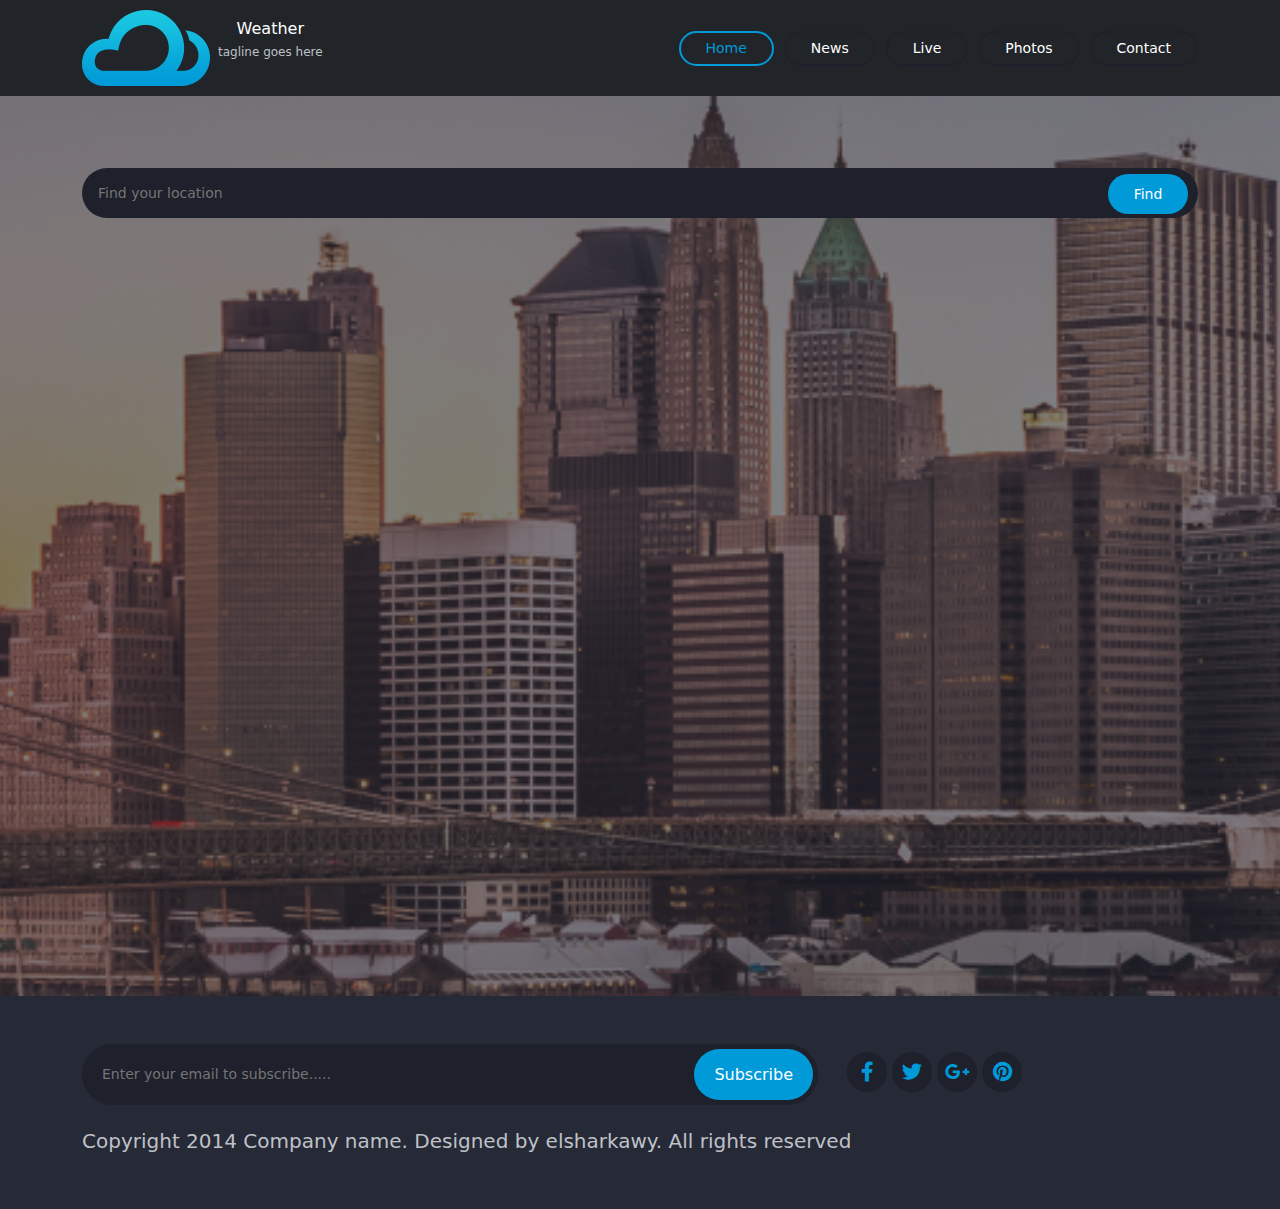
<file: index.html>
<!DOCTYPE html>
<html lang="en">

<head>
    <meta charset="UTF-8">
    <meta name="viewport" content="width=device-width, initial-scale=1.0">
    <title>Weather app</title>
    <link rel="stylesheet" href="css/all.min.css">
    <link rel="stylesheet" href="css/bootstrap.min.css">
    <link rel="stylesheet" href="css/style.css">
</head>

<body>
    <nav class="navbar navbar-expand-lg navbar-dark bg-dark">
        <div class="container">
            <img src="img/logo@2x.png" alt="logo" class="logo">
            <a class="navbar-brand d-flex justify-content-center align-items-center flex-column" href="#">
                <h6 class="mx-2" >Weather</h6>
                <p class="mx-2" >tagline goes here</p>
            </a>
            <button class="navbar-toggler" type="button" data-bs-toggle="collapse"
                data-bs-target="#navbarSupportedContent" aria-controls="navbarSupportedContent" aria-expanded="false"
                aria-label="Toggle navigation">
                <span class="navbar-toggler-icon"></span>
            </button>
            <div class="collapse navbar-collapse" id="navbarSupportedContent">
                <ul class="navbar-nav ms-auto mb-2 mb-lg-0">
                    <li class="nav-item">
                        <a class="nav-link active" aria-current="page" href="#">Home</a>
                    </li>
                    <li class="nav-item">
                        <a class="nav-link" href="#">News</a>
                    </li>
                    <li class="nav-item">
                        <a class="nav-link" href="#">Live</a>
                    </li>
                    <li class="nav-item">
                        <a class="nav-link" href="#">Photos</a>
                    </li>
                    <li class="nav-item">
                        <a class="nav-link" href="contact.html">Contact</a>
                    </li>
                    </li>
            </div>
        </div>
    </nav>
    <section class="temp">
        <div class="container py-5">
            <div class="search position-relative">
                <input type="text" class="w-100 my-4 position-relative px-3" placeholder="Find your location" id="search">
                <button id="btn" class="position-absolute">Find</button>
            </div>
            <div class="row gy-4 " id="displayWeather">

                
            </div>
        </div>
    </section>

    <footer class="position-relative">
        <div class="container py-5">
        <div class="row gy-4">
        <div class="col-lg-8 col-md-10 subscribe position-relative">
            <input type="text" placeholder="Enter your email to subscribe.....">
            <button class="btn">Subscribe</button>
        </div>
    
        <div class="col-lg-2 ">
            <ul class="d-flex my-2">
                <li><a href="www.facebook.com"><i class=" fa-brands fa-facebook-f"></i></a></li>
                <li><a href="https://twitter.com/"><i class=" fa-brands fa-twitter"></i></a></li>
                <li><a href="www.google.com"><i class=" fa-brands fa-google-plus-g"></i></a></li>
                <li><a href="www.pinterest.com"><i class=" fa-brands fa-pinterest"></i></a></li>
            </ul>
        </div>
        <h5>Copyright 2014 Company name. Designed by elsharkawy. All rights reserved</h5>
        </div>
        </div>
    </footer>
    <script src="js/bootstrap.bundle.min.js"></script>
    <script src="js/main.js"></script>
</body>

</html>
</file>
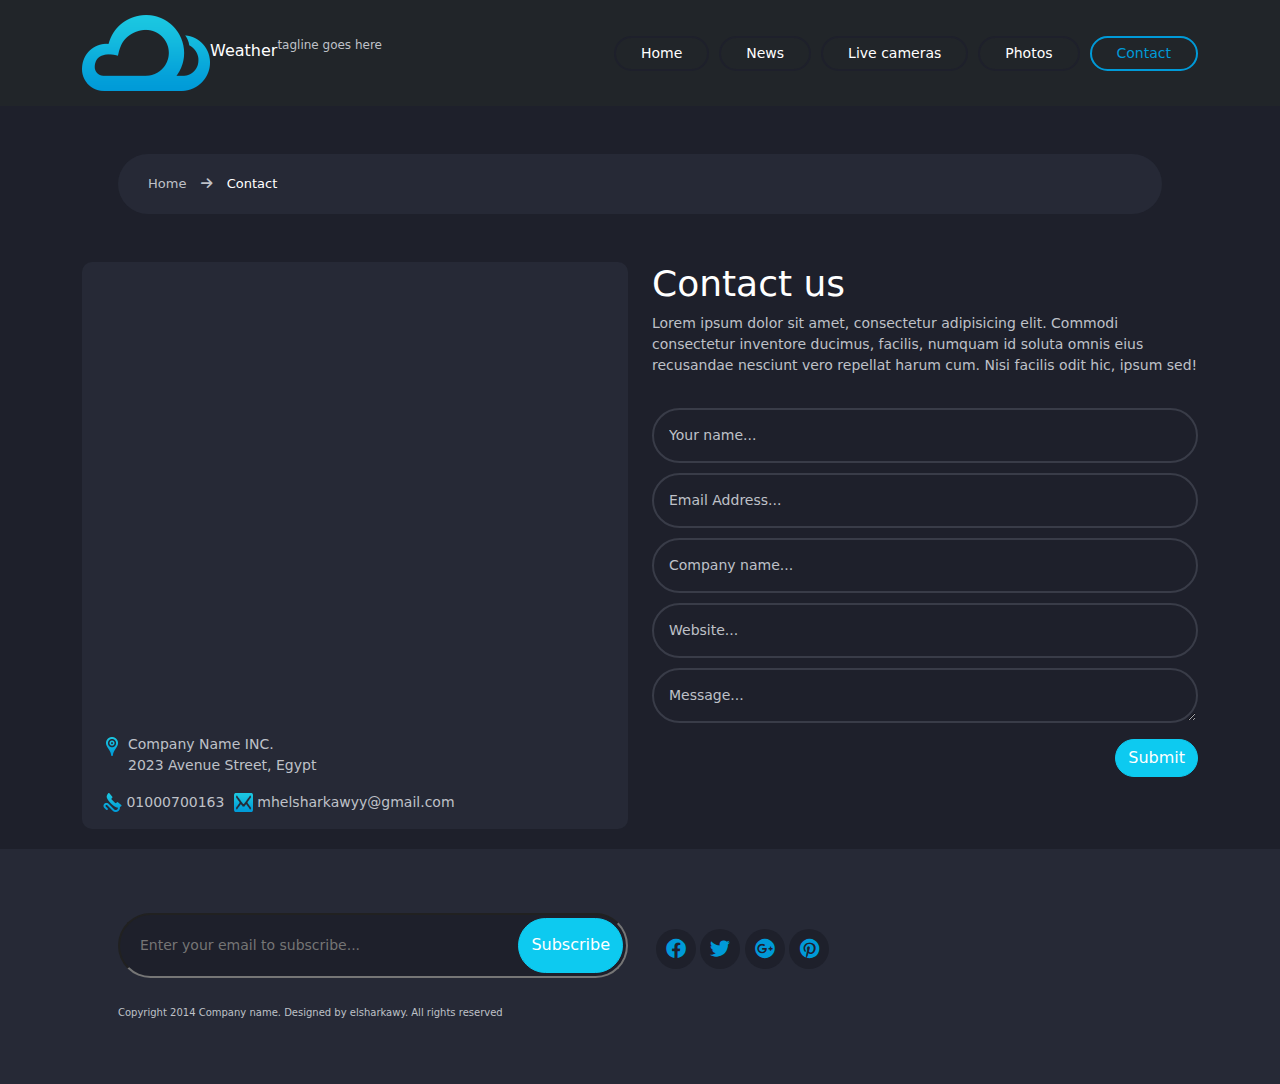
<file: contact.html>
<!DOCTYPE html>
<html lang="en">
<head>
    <meta charset="UTF-8">
    <meta name="viewport" content="width=device-width, initial-scale=1.0">
    <link rel="stylesheet" href="css/all.min.css">
    <link rel="stylesheet" href="css/bootstrap.min.css">
    <link rel="stylesheet" href="css/style.css">
    <title>Contact</title>
</head>
<body>
    <nav class="navbar navbar-expand-lg navbar-dark bg-dark">
        <div class="container">
            <a class="navbar-brand d-flex justify-content-center align-items-center" href="#">
                <img src="img/logo@2x.png" alt="logo" class="logo img-fluid">
                <h6>Weather</h6>
                <p>tagline goes here</p>
            </a>
            <button class="navbar-toggler" type="button" data-bs-toggle="collapse"
                data-bs-target="#navbarSupportedContent" aria-controls="navbarSupportedContent" aria-expanded="false"
                aria-label="Toggle navigation">
                <span class="navbar-toggler-icon"></span>
            </button>
            <div class="collapse navbar-collapse" id="navbarSupportedContent">
                <ul class="navbar-nav ms-auto mb-2 mb-lg-0">
                    <li class="nav-item">
                        <a class="nav-link " aria-current="page" href="index.html">Home</a>
                    </li>
                    <li class="nav-item">
                        <a class="nav-link" href="#">News</a>
                    </li>
                    <li class="nav-item">
                        <a class="nav-link" href="#">Live cameras</a>
                    </li>
                    <li class="nav-item">
                        <a class="nav-link" href="#">Photos</a>
                    </li>
                    <li class="nav-item">
                        <a class="nav-link active" href="contact.html">Contact</a>
                    </li>
                    </li>
            </div>
        </div>
    </nav>
    <main class="main-content">
        <div class="container p-5">
            <div class="crumb">
                <a href="index.html">Home</a>
                <i class="fa-solid fa-arrow-right"></i>
                <span>Contact</span>
            </div>
        </div>
        <div class="container d-flex justify-content-between align-items-center">
            <div class="row">
            <div class=" col-lg-6 col-md-10 ">
                <div class="contact-details">
                    <iframe src="https://www.google.com/maps/embed?pb=!1m14!1m12!1m3!1d13649.73024844238!2d29.86994875!3d31.208743199999997!2m3!1f0!2f0!3f0!3m2!1i1024!2i768!4f13.1!5e0!3m2!1sar!2seg!4v1704054140277!5m2!1sar!2seg" width="600" height="450" style="border:0;" allowfullscreen="" loading="lazy" referrerpolicy="no-referrer-when-downgrade"></iframe>
                    <div class="contact-info p-3">
                        <address>
                            <img src="img/icon-marker@2x.png" alt="location">
                            <p>Company Name INC. <br>
                            2023 Avenue Street, Egypt</p>
                        </address>
                        <a href=""><img src="img/icon-phone@2x.png" alt="phone"> 01000700163</a>
                        <a href=""><img src="img/icon-envelope@2x.png" alt="email"> mhelsharkawyy@gmail.com</a>
                    </div>
                </div>
            </div>
            <div class=" col-lg-6 col-md-10">
                <h2 class="section-title">Contact us</h2>
                <p>Lorem ipsum dolor sit amet, consectetur adipisicing elit. Commodi consectetur inventore ducimus,
                    facilis, numquam id soluta omnis eius recusandae nesciunt vero repellat harum cum. Nisi facilis odit
                    hic, ipsum sed!</p>
                    <form action="#" class="contact-form pt-3">
                        
                            <div class=" col-lg-6 col-md-3 w-100">
                                <input type="text" placeholder="Your name...">
                            </div>
                            <div class=" col-lg-6 col-md-3 w-100">
                                <input type="text" placeholder="Email Address...">
                            </div>
                        
                        
                            <div class=" col-lg-6 col-md-3 w-100">
                                <input type="text" placeholder="Company name...">
                            </div>
                            <div class=" col-lg-6 col-md-3 w-100">
                                <input type="text" placeholder="Website...">
                            </div>
                            <textarea name="" placeholder="Message..." rows="1"></textarea>
                            <div class="text-right">
                                <input type="submit" class="btn btn-info text-white rounded-5" placeholder="Send message">
                            </div>
                    </form>
            </div>
            </div>
            </div>
      
    </main>
    <!-- *******footer****** -->
    <footer class="site-footer py-3">
        <div class="container p-5">
            <div class="row">
                <div class="col-lg-6 col-md-12">
                    <form action="#" class="subscribe-form">
                        <input type="text" placeholder="Enter your email to subscribe...">
                        <input type="submit" value="Subscribe" class="btn btn-info text-white">
                    </form>
                </div>
                <div class="col-lg-6 col-md-12 p-3">
                    <div class="social-links">
                        <a href="#"><i class="fa-brands fa-facebook"></i></a>
                        <a href="#"><i class="fa-brands fa-twitter"></i></a>
                        <a href="#"><i class="fa-brands fa-google-plus"></i></a>
                        <a href="#"><i class="fa-brands fa-pinterest"></i></a>
                    </div>
                </div>
            </div>
    
            <p class="colophon">Copyright 2014 Company name. Designed by elsharkawy. All rights reserved</p>
        </div>
    </footer>
    <script src="js/bootstrap.bundle.min.js"></script>
    <script src="js/main.js"></script>
</body>
</html>
</file>
<file: css/style.css>
a {
  text-decoration: none;
  color: inherit;
}

ul {
  list-style: none;
  padding: 0;
  margin: 0;
}

body {
  background-color: #1e202b;
  color: #bfc1c8;
  font-size: 14px;

}
.navbar {
  background-color: #1e202b;
  color: #fff;
  padding: 10px 0;
}

.navbar-brand  h6 {
  font-size: 16px;
  margin-bottom: 5px;
}

.navbar-brand  p {
font-size: 12px;
color: #bfc1c8;
}

.navbar-expand-lg .navbar-nav .nav-link {
  padding: 5px 25px;
  color: white;
  font-size: 14px;
  border: 2px solid #1e202b;
  border-radius: 20px;
  transition: 0.5s;
}

.navbar-expand-lg .navbar-nav .nav-link:hover {
  color: #009AD8;
  border-color: #009AD8;
}

.navbar-expand-lg .navbar-nav .nav-link.active {
  color: #009AD8;
  border-color: #009AD8;
}

.nav-item {
  margin-left: 10px;
}
.temp {
  background-image: url(../img/banner.png);
  height: 100vh;
  background-position: center;
  background-size: cover;
}
.search input {
  height: 50px;
  background: #1e202b;
  color: white;
  outline: none;
  border: none;
  border-radius: 30px;
  margin-bottom: 70px;
}
.search button {
  top: 30px;
  right: 10px;
  height: 40px;
  width: 80px;
  border-radius: 30px;
  background-color: #009AD8;
  border: none;
  color: white;
}

.second-box,
.last-box {
  height: 100%;
}


.first-box {
  background-color: #323544;
  color: white;
  border-radius: 10px 0 0 10px;
}

.first-box .header,
.second-box .header,
.last-box .header {
  padding: 10px;
  background-color: #2D303D;
}

.first-box .body {
  padding: 30px 20px;
}

.first-box .body h3 {
  margin: 0;
  font-size: 18px;
  color: #BFC1C8;
}

.first-box .body .dagree h4 {
  font-size: 90px;
  margin: 0 30px 0 0;
}


.first-box .body .dagree .img img {
  width: 90px;
}

.first-box .body p,
.second-box .body p,
.last-box .body p {
  margin: 20px 0;
  color: #009AD8;
}

.first-box .body span {
  color: #BFC1C8;
  margin-right: 20px;
}

.first-box .body span img {
  margin-right: 5px;
}

.second-box {
  background-color: #262936;
  color: white;
}

.second-box .body img,
.last-box .body img {
  margin-bottom: 20px;
  width: 48px;
}

.second-box .body h4,
.last-box .body h4 {
  font-size: 24px;
  margin: 0;
  font-weight: 700;
}

.last-box {
  background-color: #323544;
  border-radius: 0 10px 10px 0;
  color: white;
}

.last-box .header h3,
.second-box .header h3,
.first-box .header h3
{
  font-size: 14px;
  font-weight: normal;
  color: #BFC1C8;
  margin: 0;
}

.last-box .body,
.second-box .body
{
  padding: 50px 20px 10px;
}


footer {
  background-color: #262936;
}

footer .subscribe input {
  width: 100%;
  background-color: #1e202b;
  padding: 20px 100px 20px 20px;
  color: white;
  border-radius: 440px;
  outline: none;
  border: none;
}

footer .subscribe button {
  position: absolute;
  right: 17px;
  top: 5px;
  bottom: 5px;
  outline: none;
  border: none;
  background-color: #009AD8;
  color: white;
  border-radius: 40px;
  padding: 10px 20px;
}

footer ul li a {
  width: 40px;
  height: 40px;
  background-color: #1E202B;
  display: flex;
  justify-content: center;
  align-items: center;
  border-radius: 50%;
  margin-left: 5px;
  color: #009AD8;
  font-size: 1.42857em;
  transition: 0.3s;
}

footer p {
  color: #bfc1c8;
  font-size: .7142857143em;
  margin: 20px 0 0; 
}

footer ul li:hover a {
  background-color: #009AD8;
  color: white;
}

.crumb{
  background: #262936;
  border-radius: 40px;
  padding: 20px 30px;
  font-size: 13px;
  font-size: 0.9285714286em;
}
.crumb a {
  color: #bfc1c8;
}
.crumb i {
  display: inline-block;
  vertical-align: baseline;
  width: 12px;
  height: 7px;
  margin: 0 10px;
}
.crumb a:hover {
  text-decoration: underline;
}
.crumb span {
  color: white;
}
.contact-details {
  background: #262936;
  border-radius: 10px;
  overflow: hidden;
  margin-bottom: 20px;
}
.contact-details address {
  padding-left: 30px;
  position: relative;
}
.contact-details address img {
  position: absolute;
  top: 3px;
  left: 8px;
  width: 12px;
  height: 19px;
}
.contact-details address p{
  font-size: 14px;
    font-weight: 300;
    line-height: 1.5;
}
.contact-details a img{
  width: 19px;
  height: 19px;
  margin-left: 5px;
}
.section-title{
  font-size: 2.5714285714em;
    font-weight: 300;
    color: white;
}
.contact-form input:not([type="submit"]), .contact-form textarea {
  width: 100%;
  padding: 15px;
  margin-bottom: 10px;
  border: 2px solid #393c48;
  background: transparent;
  border-radius: 50px;
}
.contact-form input::placeholder,textarea::placeholder{
  color: #bfc1c8 !important;
}
.contact-form .text-right{
  text-align: right;
}
.site-footer{
  background-color:#262936;;
}
.site-footer .subscribe-form{
  position: relative;
}
.site-footer .subscribe-form input[type="text"] {
  padding: 20px 100px 20px 20px;
  background: #1e202b;
  width: 100%;
  color: white;
  border-radius: 50px;
}
.site-footer .subscribe-form input[type="submit"] {
  position: absolute;
  right: 5px;
  top: 5px;
  bottom: 5px;
  border-radius: 50px;
}
.site-footer .social-links a {
  width: 40px;
  height: 40px;
  display: inline-block;
  border-radius: 50%;
  background: #1e202b;
  color: #009ad8;
  text-align: center;
  line-height: 2;
  -webkit-transition: 0.3s ease;
  transition: 0.3s ease;
  font-size: 20px;
  font-size: 1.4285714286em;
}
</file>
